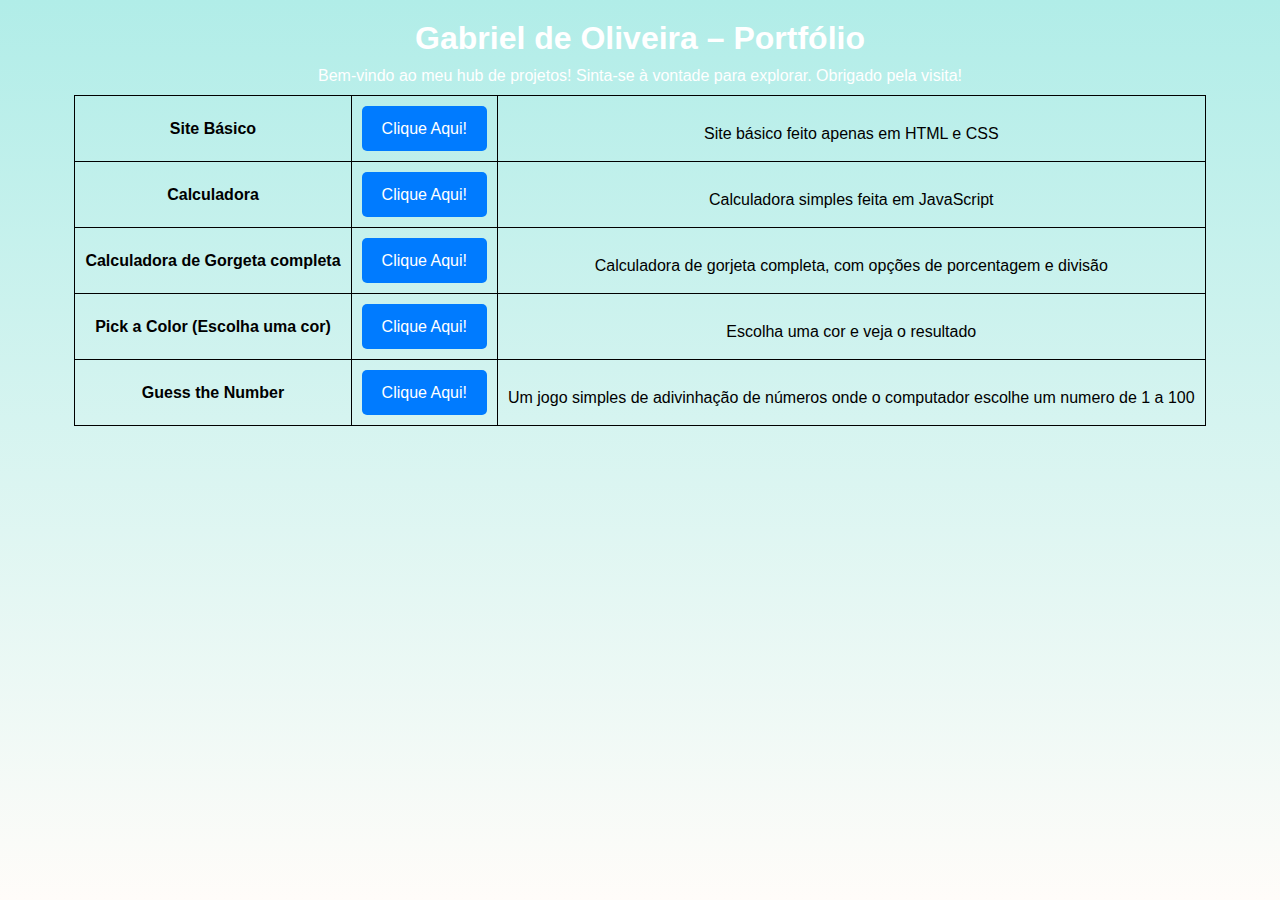
<file: Hub/index.html>
<!DOCTYPE html>
<html lang="en">
<head>
    <meta charset="UTF-8">
    <meta name="viewport" content="width=device-width, initial-scale=1.0">
    <link rel="stylesheet" href="style.css">
    <title>Document</title>
</head>
<body>
    <header>
        <h1>Gabriel de Oliveira – Portfólio</h1>
        <p>Bem-vindo ao meu hub de projetos! Sinta-se à vontade para explorar. Obrigado pela visita!</p>
    </header>
    
  
      <table>
        <tbody>
          <tr>
            <th>Site Básico</th>
            <td>
              <a href="docs/Site Básico HTML e CSS/index.html" class="button">Clique Aqui!</a>
            </td>
            <td>
              <p>Site básico feito apenas em HTML e CSS</p>
            </td>
          </tr>
          <tr>
            <th>Calculadora</th>
            <td>
              <a href="docs/Calculadora em JS/Projeto/index.html" class="button">Clique Aqui!</a>
            </td>
            <td>
              <p>Calculadora simples feita em JavaScript</p>
            </td>
          </tr>
          <tr>
            <th>Calculadora de Gorgeta completa</th>
            <td>
              <a href="docs/TipCalculator/index.html" class="button">Clique Aqui!</a>
            </td>
            <td>
              <p>Calculadora de gorjeta completa, com opções de porcentagem e divisão</p>
            </td>
          </tr>
          <tr>
            <th>Pick a Color (Escolha uma cor)</th>
            <td>
              <a href="docs/ColorChanger/index.html" class="button">Clique Aqui!</a>
            </td>
            <td>
              <p>Escolha uma cor e veja o resultado</p>
            </td>
          </tr>
          <tr>
            <th>Guess the Number</th>
            <td>
              <a href="docs/GuessTheNumber/index.html" class="button">Clique Aqui!</a>
            </td>
            <td>
              <p>Um jogo simples de adivinhação de números onde o computador escolhe um numero de 1 a 100</p>
            </td>
          </tr>
        </tbody>
      </table>
</body>
</html>
</file>
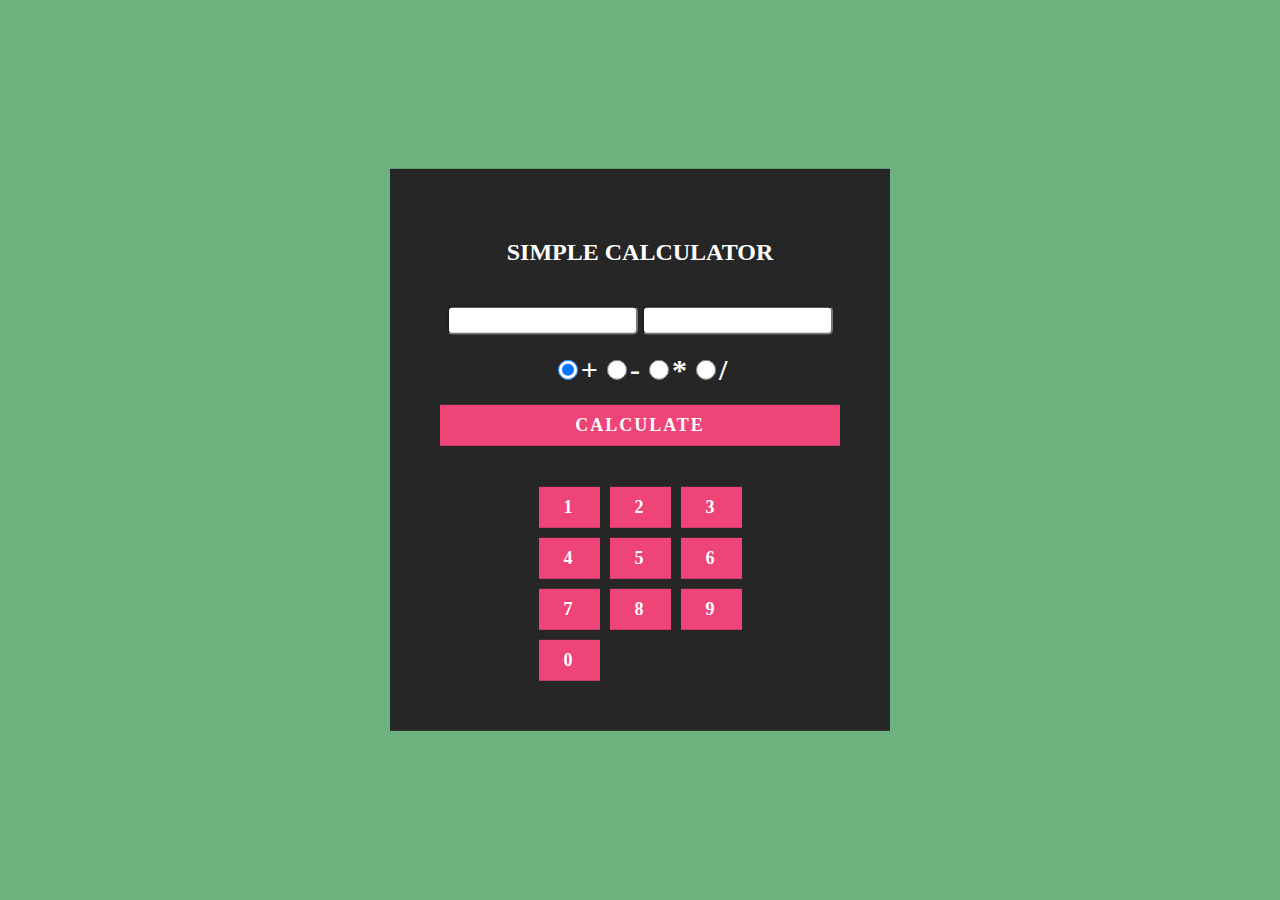
<file: Calculadora em JS/Projeto/index.html>
<!DOCTYPE html>
<html lang="en">
<head>
	<meta charset="UTF-8">
	<title>Simple Calculator using Javascript</title>
	<link href="style.css" rel="stylesheet">
</head>
<body>
	<div class="wrapper">
		<h2>Simple Calculator</h2>
		<input id="num-one" name="num-one" type="search" autocomplete="off"  onfocus="setActiveInput('num-one') ">
		<input id="num-two" name="num-two" type="search" autocomplete="off" onfocus="setActiveInput('num-two')"><br><br>
		<input checked id="box1" name="sign-area" type="radio" value="add"><b>+</b>
		<input id="box2" name="sign-area" type="radio" value="subtract"><b>-</b>
		<input id="box3" name="sign-area" type="radio" value="multiply"><b>*</b>
		<input id="box4" name="sign-area" type="radio" value="divide"><b>/</b><br><br>
		<button onclick="outcome()" type="button">calculate</button>
		<h1 id="resultArea"></h1>

		<!-- Move o contêiner da calculadora para dentro da caixa preta -->
		<div class="calculator">
			<button class="btn1" onclick="AppendToDisplay('1')">1</button>
			<button class="btn2" onclick="AppendToDisplay('2')">2</button>
			<button class="btn3" onclick="AppendToDisplay('3')">3</button>
			<button class="btn4" onclick="AppendToDisplay('4')">4</button>
			<button class="btn5" onclick="AppendToDisplay('5')">5</button>
			<button class="btn6" onclick="AppendToDisplay('6')">6</button>
			<button class="btn7" onclick="AppendToDisplay('7')">7</button>
			<button class="btn8" onclick="AppendToDisplay('8')">8</button>
			<button class="btn9" onclick="AppendToDisplay('9')">9</button>
			<button class="btn0" onclick="AppendToDisplay('0')">0</button>
		</div>
	</div>
	
	<script src="index.js">
	</script> 

</body>
</html>
</file>
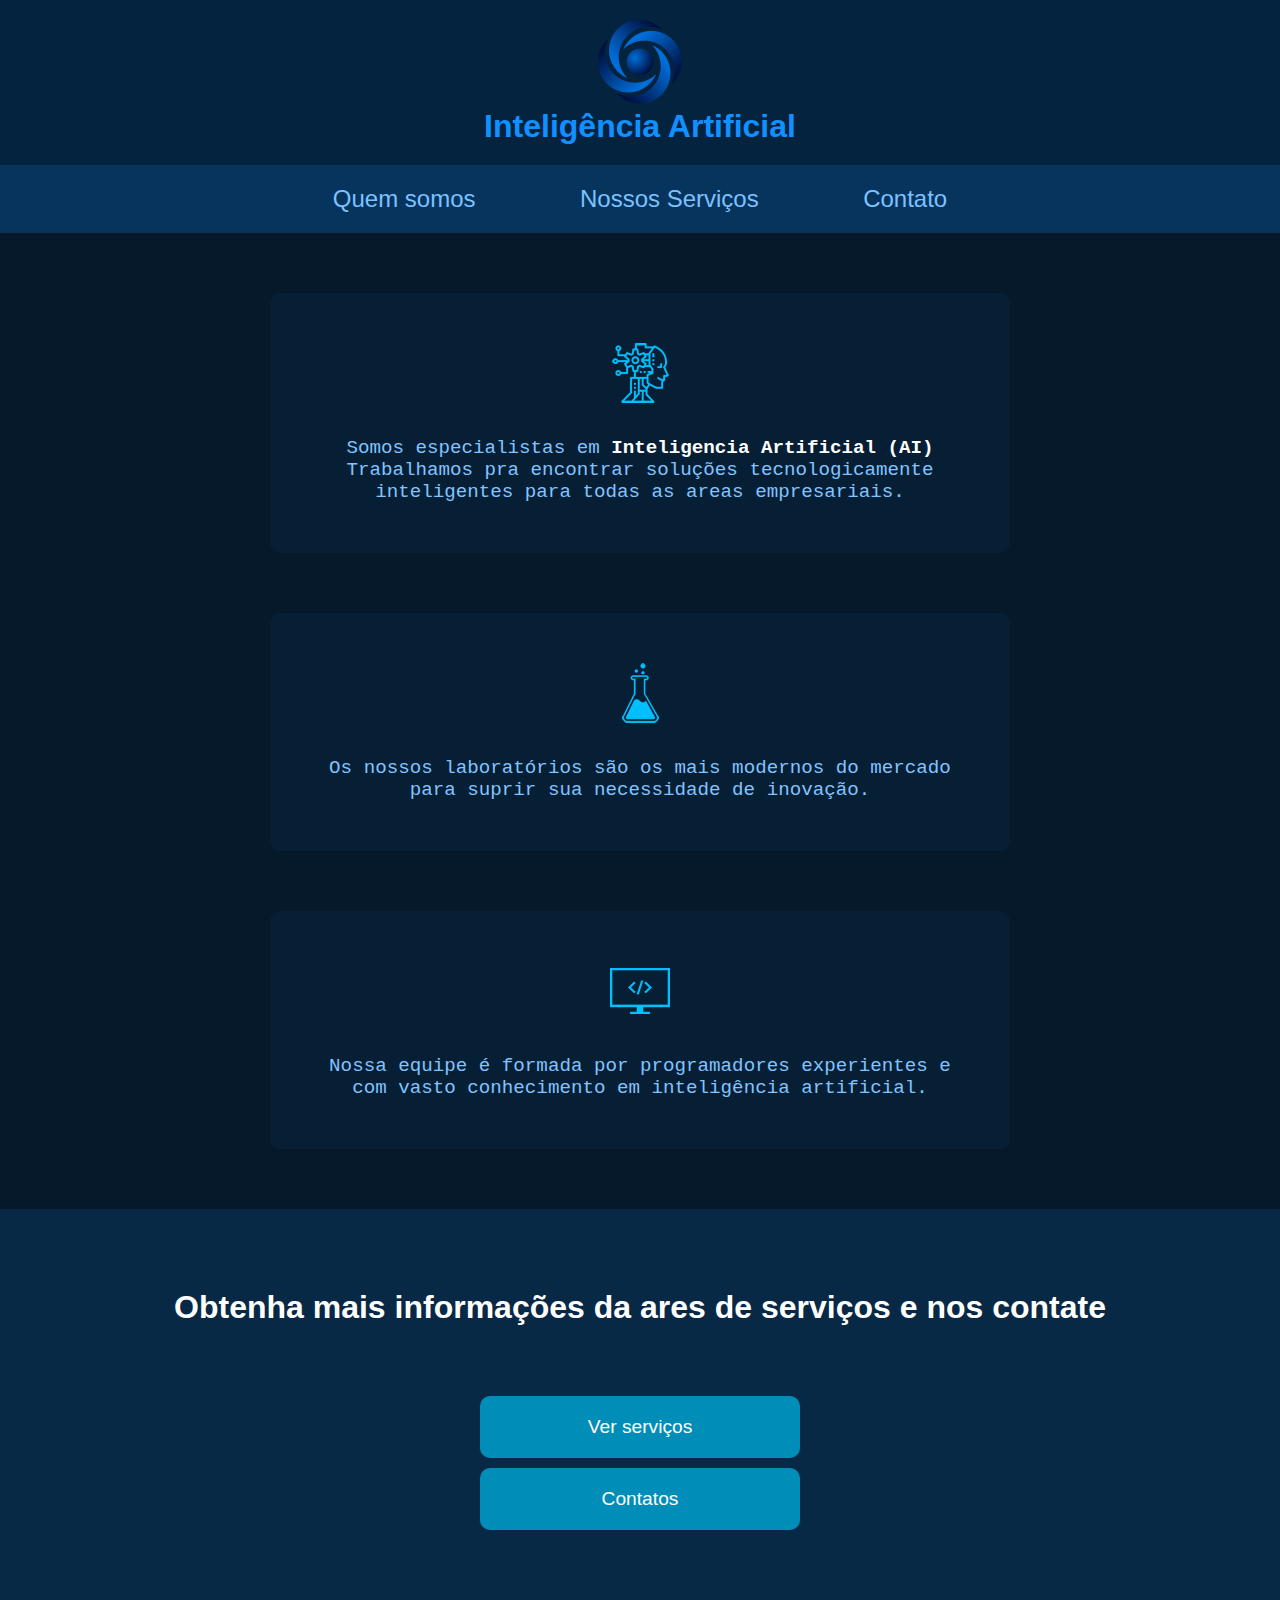
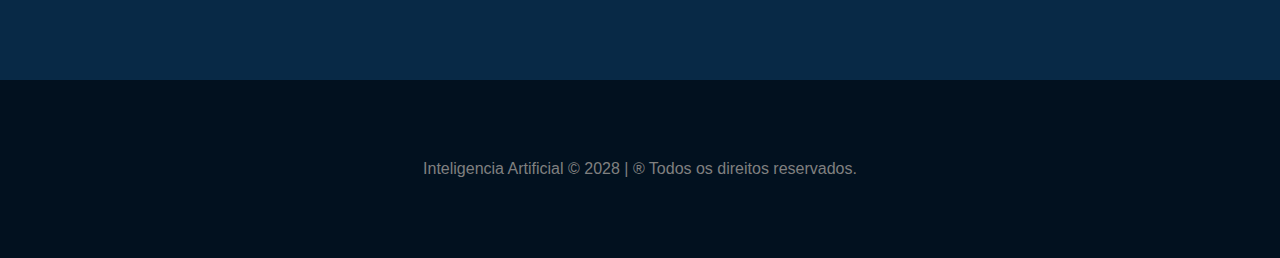
<file: Ex final do módulo/original/index.html>
<!DOCTYPE html>
<html lang="pt">

<head>
    <meta charset="UTF-8">
    <meta http-equiv="X-UA-Compatible" content="IE=edge">
    <meta name="viewport" content="width=device-width, initial-scale=1.0">
    <link rel="stylesheet" href="assets/css/style.css">
    <!-- Link de estilização da página -->
    <title>Inteligência Artificial</title>

    <!-- Favicon -->
     <link rel="shortcut icon" href="assets/images/logo_empresa.png" type="image/png">

</head>

<body>
    <!-- Cabeçalho -->
     <header class="container-cabecalho">
        <a href="index.html">
            <img src="assets/images/logo_empresa.png" alt="Logo da empresa" title="Inteligença Artificial">
        </a>
        <h3>Inteligência Artificial</h3>
     </header>
     <!-- Navegação -->
      <nav class="container-navegacao">

        <a href="index.html">Quem somos</a>
        <a href="servicos.html">Nossos Serviços</a>
        <a href="contatos.html">Contato</a>

      </nav>

      <!-- Quem Somos -->
       <section class="container-quem-somos">
        <article class="servico">

            <img src="assets/images/icon_ai.png" class="icone" alt="Icone" alt="Inteligência artificial">

            <p class="servico-texto">
                Somos especialistas em <span class="servico-texto-realce">Inteligencia Artificial (AI)</span><br>
                Trabalhamos pra encontrar soluções tecnologicamente inteligentes para todas as areas empresariais.
            </p>

        </article>

        <article class="servico">
            
            <img src="assets/images/icon_lab.png" class="icone" alt="Icone" alt="Laboratório Moderno">

            <p class="servico-texto">
                Os nossos laboratórios são os mais modernos do mercado para suprir sua necessidade de inovação.
            </p>

        </article>

        <article class="servico">
            
            <img src="assets/images/icon_computer.png" class="icone" alt="Icone" alt="Programadores Experientes">

            <p class="servico-texto">
                Nossa equipe é formada por programadores experientes e com vasto conhecimento em inteligência artificial.
            </p>

        </article>

       </section>

       <!-- Serviços ou Contatos -->
       <section class="container-servico-contatos">
        <h1>Obtenha mais informações da ares de serviços e nos contate</h1>

        <div class="botoes-servico-contatos">
            <a href="serviços.html"">Ver serviços</a>
            <a href="contatos.html"">Contatos</a>
        </div>
       </section>

         <!-- Rodapé -->
       <footer>
        Inteligencia Artificial &copy; 2028 | &reg; Todos os direitos reservados.
       </footer>
</body>

</html>
</file>
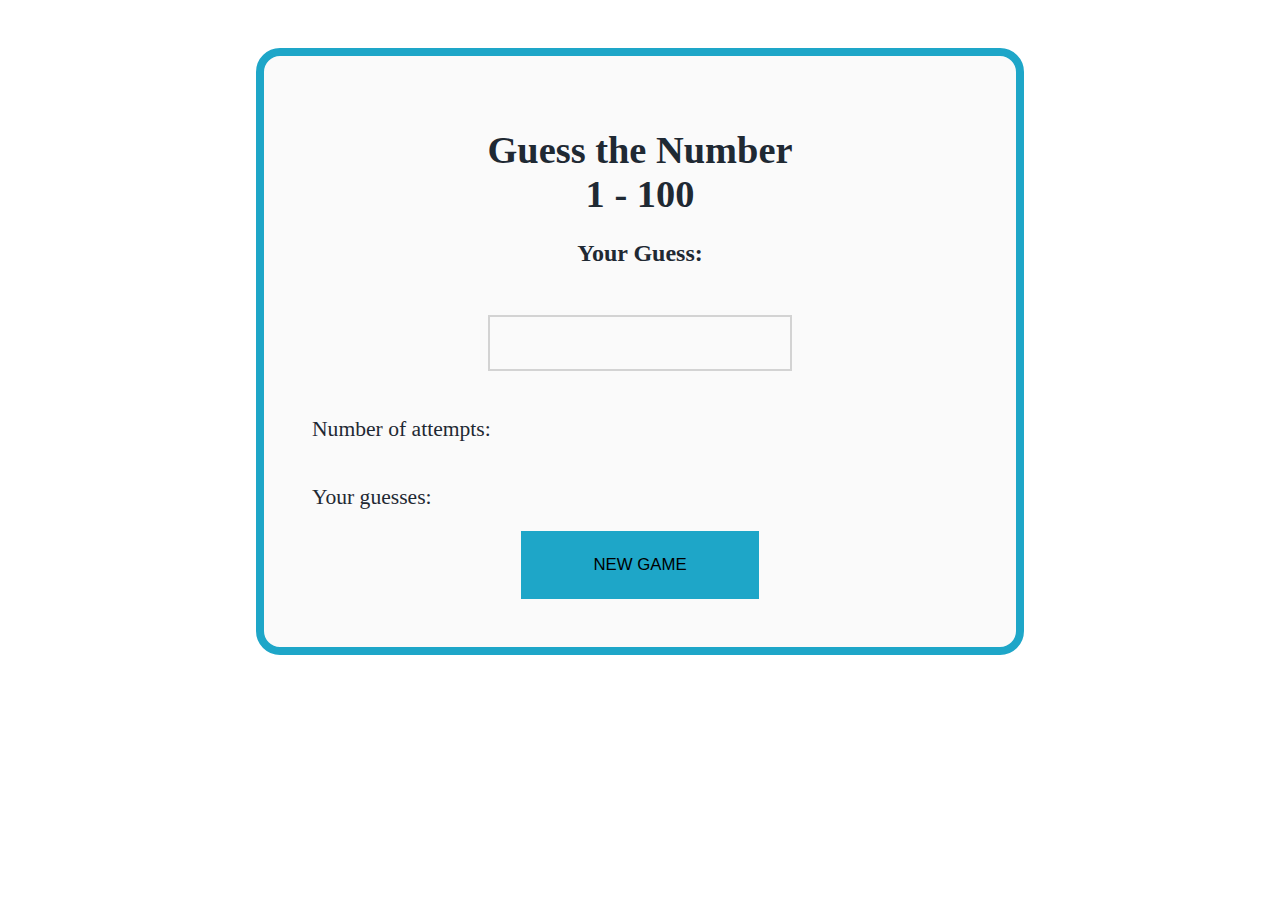
<file: Hub/docs/GuessTheNumber/index.html>
<!DOCTYPE html>
<html lang="en">
  <head>
    <meta charset="UTF-8" />
    <meta name="viewport" content="width=device-width, initial-scale=1.0" />
    <meta http-equiv="X-UA-Compatible" content="ie=edge" />
    <link rel="stylesheet" href="style.css" />
    <title>Guess the number</title>
  </head>
  <body onload="init()">
    <main>
      <div id="welcomeScreen">
        <h2>Guess the Number <br />1 - 100</h2>
      </div>

      <div id="gameArea">
        <section>
          <h3 id="textOutput">Your Guess:</h3>
          <input type="number" id="inputBox" min="1" max="100" onchange="compareNumbers()"/>
        </section>
        <section class="stats">
          <div class="info">
            <p>Number of attempts:</p>
            <span id="attempts"></span>
          </div>
          <div class="info">
            <p>Your guesses:</p>
            <span id="guesses"></span>
          </div>
        </section>
        <button id="newGameButton" onclick="newGame()">NEW GAME</button>
      </div>
    </main>
    <script src="index.js"></script>
  </body>
</html>
</file>
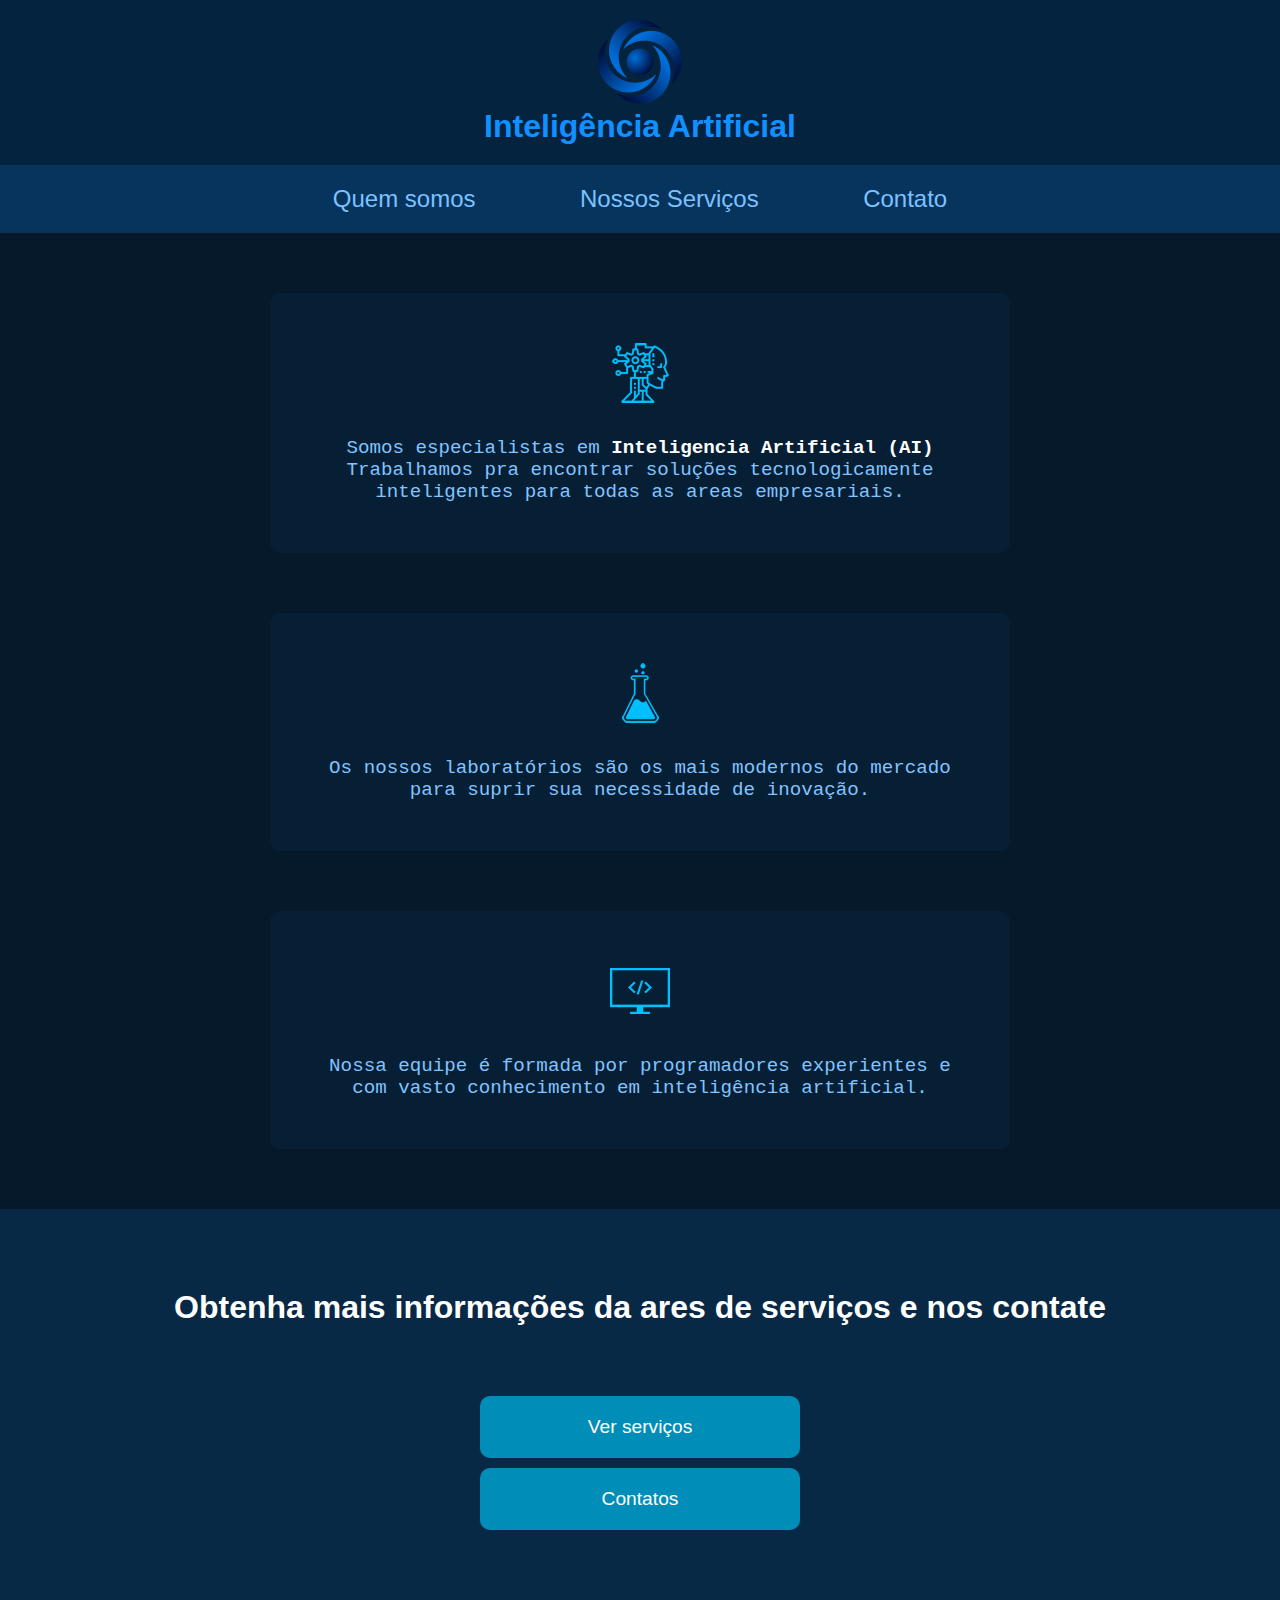
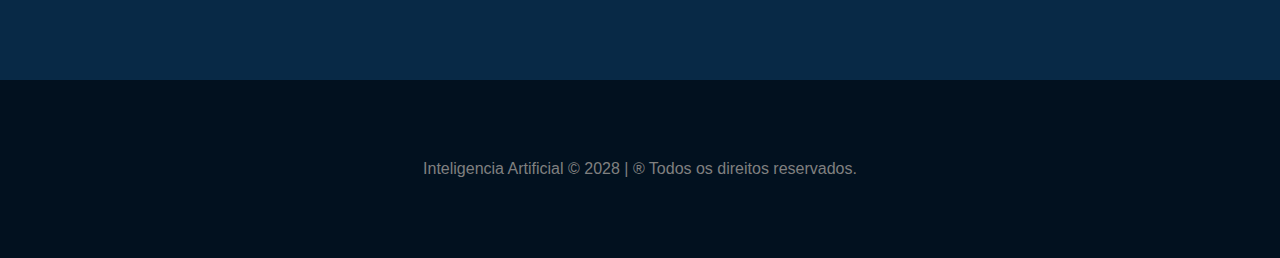
<file: Hub/docs/Site Básico HTML e CSS/index.html>
<!DOCTYPE html>
<html lang="pt">

<head>
    <meta charset="UTF-8">
    <meta http-equiv="X-UA-Compatible" content="IE=edge">
    <meta name="viewport" content="width=device-width, initial-scale=1.0">
    <link rel="stylesheet" href="assets/css/style.css">
    <!-- Link de estilização da página -->
    <title>Inteligência Artificial</title>

    <!-- Favicon -->
     <link rel="shortcut icon" href="assets/images/logo_empresa.png" type="image/png">

</head>

<body>
    <!-- Cabeçalho -->
     <header class="container-cabecalho">
        <a href="index.html">
            <img src="assets/images/logo_empresa.png" alt="Logo da empresa" title="Inteligença Artificial">
        </a>
        <h3>Inteligência Artificial</h3>
     </header>
     <!-- Navegação -->
      <nav class="container-navegacao">

        <a href="index.html">Quem somos</a>
        <a href="servicos.html">Nossos Serviços</a>
        <a href="contatos.html">Contato</a>

      </nav>

      <!-- Quem Somos -->
       <section class="container-quem-somos">
        <article class="servico">

            <img src="assets/images/icon_ai.png" class="icone" alt="Icone" alt="Inteligência artificial">

            <p class="servico-texto">
                Somos especialistas em <span class="servico-texto-realce">Inteligencia Artificial (AI)</span><br>
                Trabalhamos pra encontrar soluções tecnologicamente inteligentes para todas as areas empresariais.
            </p>

        </article>

        <article class="servico">
            
            <img src="assets/images/icon_lab.png" class="icone" alt="Icone" alt="Laboratório Moderno">

            <p class="servico-texto">
                Os nossos laboratórios são os mais modernos do mercado para suprir sua necessidade de inovação.
            </p>

        </article>

        <article class="servico">
            
            <img src="assets/images/icon_computer.png" class="icone" alt="Icone" alt="Programadores Experientes">

            <p class="servico-texto">
                Nossa equipe é formada por programadores experientes e com vasto conhecimento em inteligência artificial.
            </p>

        </article>

       </section>

       <!-- Serviços ou Contatos -->
       <section class="container-servico-contatos">
        <h1>Obtenha mais informações da ares de serviços e nos contate</h1>

        <div class="botoes-servico-contatos">
            <a href="servicos.html"">Ver serviços</a>
            <a href="contatos.html"">Contatos</a>
        </div>
       </section>

         <!-- Rodapé -->
       <footer>
        Inteligencia Artificial &copy; 2028 | &reg; Todos os direitos reservados.
       </footer>
</body>

</html>
</file>
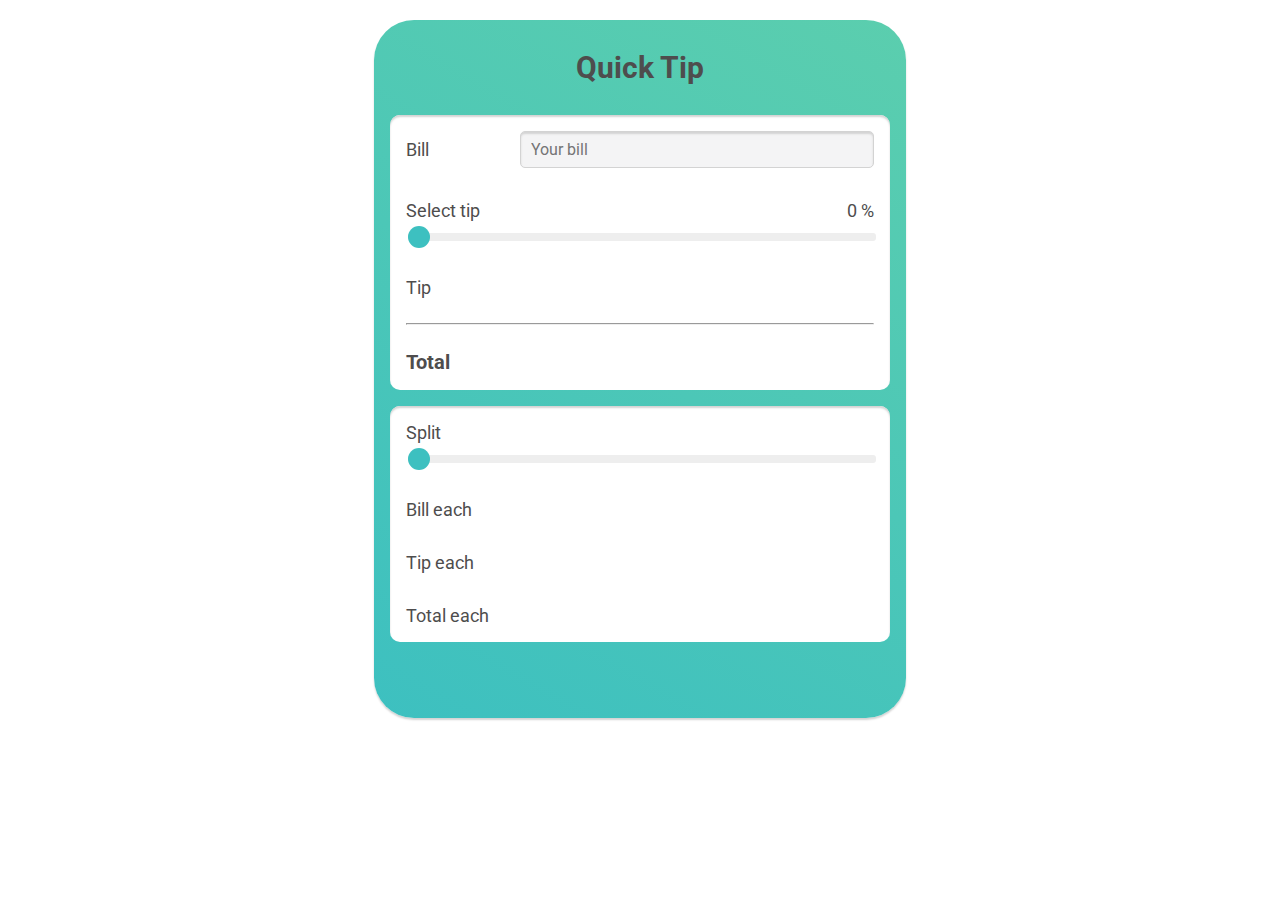
<file: Hub/docs/TipCalculator/index.html>
<!DOCTYPE html>
<html lang="en">
  <head>
    <meta charset="UTF-8" />
    <meta name="viewport" content="width=device-width, initial-scale=1.0" />
    <meta http-equiv="X-UA-Compatible" content="ie=edge" />
    <link
      href="https://fonts.googleapis.com/css2?family=Roboto:ital,wght@0,300;0,700;1,400&display=swap"
      rel="stylesheet"
    />
    <link rel="stylesheet" href="styles.css" />
    <title>Quick Tip</title>
  </head>
  <body>
    <main oninput="update()">
      <h1>Quick Tip</h1>
      <section>
        <div class="bill">
          <label for="yourBill">Bill</label>
          <input type="number" placeholder="Your bill" id="yourBill" />
        </div>
        <div>
          <div class="space-between">
            <label for="">Select tip</label><span id="tipPercent">0 %</span>
          </div>
          <input type="range" value="0" id="tipInput" class="range" />
        </div>
        <div class="space-between">
          <span>Tip</span>
          <span id="tipValue"></span>
        </div>
        <hr />
        <div class="space-between total">
          <span>Total</span>
          <span id="totalWithTip"></span>
        </div>
      </section>

      <section>
        <div>
          <div class="space-between">
            <label for="splitInput">Split</label>
            <span id="splitValue"></span>
          </div>
          <input
            type="range"
            min="1"
            max="10"
            value="1"
            id="splitInput"
            class="range"
          />
        </div>
        <div class="space-between">
          <span>Bill each</span>
          <span id="billEach"></span>
        </div>
        <div class="space-between">
          <span>Tip each</span>
          <span id="tipEach"></span>
        </div>
        <div class="space-between">
          <span>Total each</span>
          <span id="totalEach"></span>
        </div>
      </section>
    </main>
    <script src="index.js"></script>
  </body>
</html>
</file>
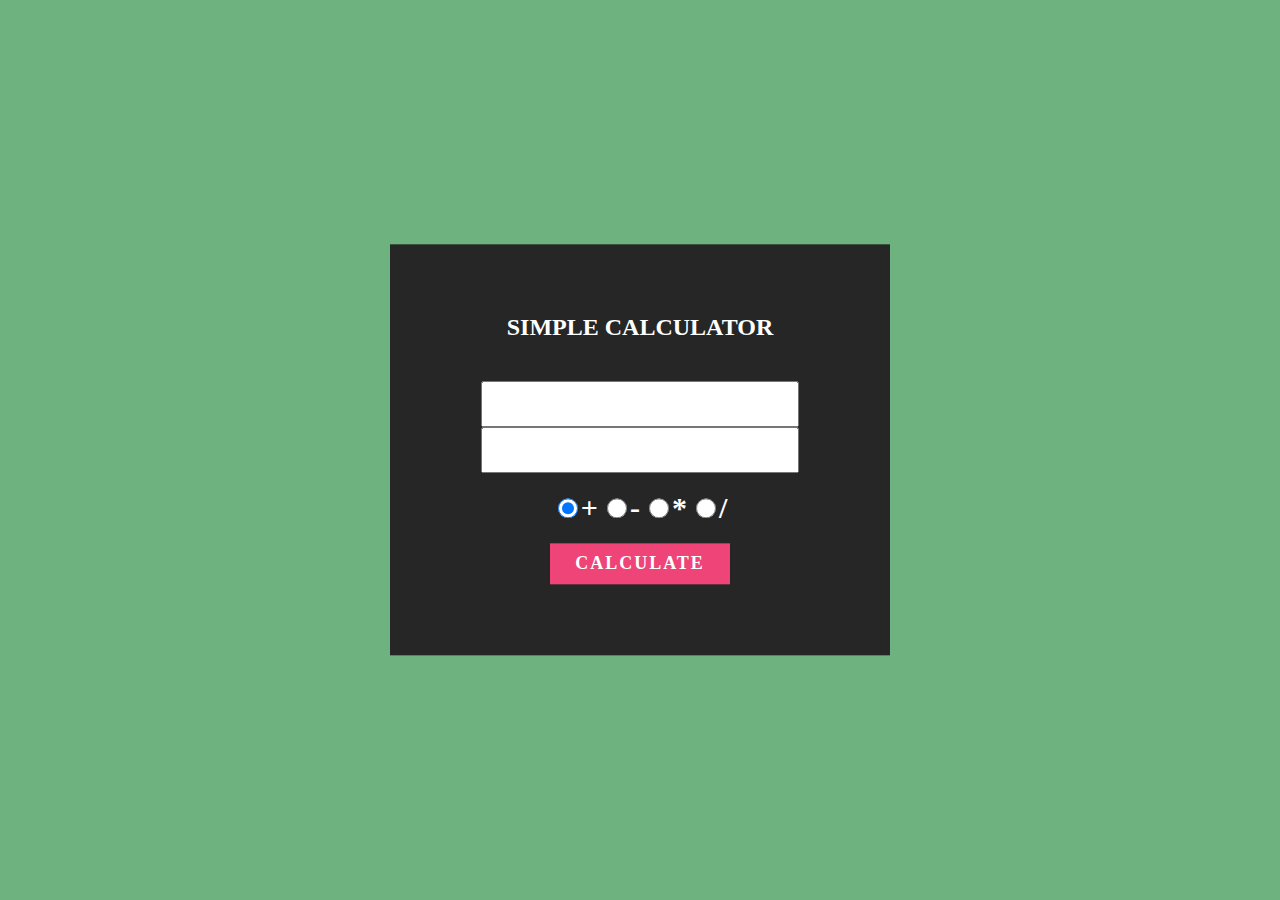
<file: Calculadora em JS/Projeto/calculadora/depois/index.html>
<!DOCTYPE html>
<html lang="en">
<head>
	<meta charset="UTF-8">
	<title>Simple Calculator using Javascript</title>
	<link href="style.css" rel="stylesheet">
</head>
<body>
	<div class="wrapper">
		<h2>Simple Calculator</h2><input id="num-one" name="num-one" type="text"> <input id="num-two" name="num-two" type="text"><br>
		<br>
		<input checked id="box1" name="sign-area" type="radio" value="add"><b>+</b> <input id="box2" name="sign-area" type="radio" value="subtract"><b>-</b> <input id="box3" name="sign-area" type="radio" value="multiply"><b>*</b> <input id="box4" name="sign-area" type="radio" value="divide"><b>/</b><br>
		<br>
		<button onclick="outcome()" type="button">calculate</button>
		<h1 id="resultArea"></h1>
	</div>
	<script src="index.js">
	</script> 

</body>
</html>
</file>
<file: Hub/style.css>
/*---------- genericos para alterar a pag inteira ----------*/
*
{
    padding: 0;
    margin: 0;
}

header
{
    color: white;
    padding: 10px;
    text-align: center;
}

body
{
    font-family: Arial, sans-serif;
    background: linear-gradient(to bottom, #B1EDE8 0%, #FFFCF9  100%);
}

html, body {
    height: 100%;
    margin: 0;
    padding: 0;
}

.center-text
{
    text-align: center;
}


/*----------Estilizando a pagina----------*/

table, th, td
{
    border: 1px solid black;
    border-collapse: collapse;
    padding: 10px;
    box-sizing: border-box;
    margin: auto;
}

h1
{
    text-align: center;
    margin-top: 10px;
}

p
{
    text-align: center;
    margin-top: 10px
}

/*---------- Estilizando Botão ----------*/



.button {
  display: inline-block;
  padding: 10px 20px;
  background-color: #007BFF;
  color: white;
  text-decoration: none;
  border: none;
  border-radius: 5px;
  text-align: center;
  cursor: pointer;
}

.button:hover {
  background-color: #0056b3;
}

a
{
    line-height: 25px;
    text-decoration: none;
    color: black;
}

footer
{
    text-align: center;
}
</file>
<file: Calculadora em JS/Projeto/style.css>
body {
    background: #6eb37f;
}

.wrapper {
    width: 400px;
    position: absolute;
    top: 50%;
    left: 50%;
    transform: translate(-50%, -50%);
    background: #262626;
    padding: 50px;
    color: #fff;
    text-align: center;
}

.wrapper h2 {
    text-transform: uppercase;
    font-family: poppins;
    margin-bottom: 10%;
}

.wrapper input
{
	border-radius: 5px;
	padding: 5px;
}

input[type="text"] {
    height: 40px;
    font-size: 24px;
}

button {
    background: #EE4477;
    border: none;
    color: #fff;
    display: inline-block;
    padding: 10px 25px;
    font-size: 18px;
    text-transform: uppercase;
    font-family: poppins;
    letter-spacing: 2px;
    font-weight: bold;
    cursor: pointer;
}

button[type="button"] {
    margin-bottom: 20px; /* Espaço entre o botão "Calculate" e os números */
    width: 100%; /* Faz o botão "Calculate" ocupar toda a largura */
    text-align: center;
}

input[type="radio"] {
    width: 20px;
    height: 20px;
}

b {
    font-size: 30px;
}

.calculator {
    display: grid; /* Altere para grid layout */
    grid-template-columns: repeat(3, 1fr); /* Define 3 colunas de tamanhos iguais */
    gap: 10px; /* Espaço entre os botões */
    margin-top: 20px; /* Espaço entre os checkboxes e os números */
    width: fit-content; /* Ajusta a largura ao conteúdo */
    margin-left: auto;
    margin-right: auto; /* Centraliza os botões dentro da caixa preta */
}

.calc-item {
    width: 50px;
    height: 50px;
    background: #EE4477;
    border: none;
    border-radius: 5px;
    font-size: 20px;
    font-weight: bold;
    color: #fff;
    display: flex;
    justify-content: center;
    align-items: center;
    cursor: pointer;
    transition: background 0.3s ease;
}

.calc-item:hover {
    background: #dd3366;
}

.calc-item:active {
    background: #bb2244;
}
</file>
<file: Ex final do módulo/original/assets/css/style.css>
/*Estilização da página*/
*
{
    margin: 0;
    padding: 0;
}

body
{
    font-family: Arial, Helvetica, sans-serif;
    color: white;
}

/*--------------------------------------------------------------*/
                        /*Classes gerais*/
.text-center
{
    text-align: center;
}

.margin-top
{
    margin-top: 40px;
}

/*--------------------------------------------------------------*/

.container-cabecalho
{
    text-align: center;
    padding: 20px;
    background-color: #04233f;
}

.container-cabecalho h3
{
    font-weight: 600;
    font-size: 2em;
    color: #1190ff;
}

/*--------------------------------------------------------------*/

.container-navegacao
{
    text-align: center;
    padding: 20px;
    background-color: #06345d;
}

.container-navegacao a
{
    font-size: 1.5em;
    margin: 0px 50px;
    text-decoration: none;
    color: #7cc2ff;
}

.container-navegacao a:hover
{
    color: #1190ff;
}

/*--------------------------------------------------------------*/

.container-quem-somos
{
    background-color: #05192a;
    overflow: auto;
}

.container-quem-somos .servico
{
    float: center;
    margin: 60px auto;
    background-color: #061f35;
    width: 50%;
    padding: 50px;
    border-radius: 10px;
    text-align: center;
}

.container-quem-somos .servico .icone
{
    margin-bottom: 10px;
}

.container-quem-somos .servico-texto
{
    font-family: 'Courier New', Courier, monospace;
    margin-top: 20px;
    font-size: 1.2em;
    color: #81c4ff;
}

.container-quem-somos .servico-texto-realce
{
    color: white;
    font-weight: bold;
}

/*--------------------------------------------------------------*/

.container-servico-contatos
{
    background-color: #082946;
    padding: 80px;
    text-align: center;
}

.container-servico-contatos .botoes-servico-contatos
{
    padding: 60px;
    text-align: center;
}

.botoes-servico-contatos a
{
    display: block;
    max-width: 200px;
    text-decoration: none;
    font-size: 1.2em;
    background-color: #008eb9;
    color: white;
    padding: 20px 60px;
    margin: 10px auto;
    border-radius: 10px;
}

.botoes-servico-contatos a:hover
{
    background-color: white;
    color: black;
}

/*--------------------------------------------------------------*/

.container-servicos
{
    background-color: #05192a;
    font-size: 1.1em;
    padding: 60px;
    overflow: auto;
}

.container-servicos h1
{
    font-size: 3em;
    color: white;
    margin-bottom: 20px;
}

.container-servicos h3
{
    color: #2097ff;
    padding: 20px 0;
}

.container-servicos article
{
    width: 40%;
    margin: auto;
    float: center;
}

.container-servicos li
{
    margin-bottom: 20px;
    margin-left: 50px;
    color: white;
}

/*--------------------------------------------------------------*/
.container-contatos
{
    background-color: #05192a;
    padding: 80px;
}

.container-contatos h1
{
    font-size: 3em;
    color: white;
    margin-bottom: 20px;
}

.container-contatos h3
{
    font-size: 1.5em;
    font-weight: 100;
    width: 40%;
    margin: auto;
    color: white;
    margin-bottom: 20px;
    border: 1px solid #105088;
    background-color: #08253f;
    border-radius: 10px;
    padding: 20px;
}

.container-contatos .contatos
{
    display: block;
    font-size: 2em;
    text-decoration: none;
    color: #00a2ff;
    margin-bottom: 20px;
}

/*--------------------------------------------------------------*/

footer
{
    text-align: center;
    padding: 80px;
    background-color: #02111f;
    color: grey;
}

/*--------------------------------------------------------------*/
</file>
<file: Hub/docs/GuessTheNumber/style.css>
:root {
    --green: #5ed68a;
    --red: #1ea6c8;
    --background: #fafafa;
    --gradient-1: #343e63;
    --gradient-2: #2a3352;
  }
  
  html {
    font-size: 12px;
    font-weight: 300;
  }
  
  body {
    width: 90vw;
    margin: 0 auto;
    background: radial-gradient(var(--gradient1), var(--gradient2));
    padding: 4rem;
  }
  
  main {
    text-align: center;
    background: var(--background);
    border: solid var(--red);
    border-width: 8px 8px 8px 8px;
    min-height: 40vh;
    border-radius: 2rem 2rem 2rem 2rem;
    padding: 4rem;
    color: #1f2933;
  }
  
  h2 {
    font-size: 3.2rem;
    margin: 2rem 2rem 2rem 2rem;
  }
  
  p {
    font-size: 1.8rem;
  }

  .button-wrapper {
    display: flex;
    flex-direction: column;
  }
  
  button {
    border: none;
    cursor: pointer;
    background: var(--green);
    padding: 2rem 6rem;
    border-radius: 1rem 1rem 0 0;
    font-size: 1.4rem;
  }
  
  button:last-child {
    background: var(--red);
    border-radius: 0 0 1rem 1rem;
  }

  /* game screen */
  
  h3 {
    font-size: 2rem;
  }
  
  input {
    border: 2px solid lightgray;
    background: transparent;
    margin: 2rem 0;
    padding: 1rem 0;
    width: 25rem;
    text-align: center;
    font-size: 2rem;
  }

  .stats {
    text-align: left;
  }
  
  .info {
    display: flex;
    justify-content: space-between;
    align-items: center;
  }
  
  .info span {
    font-size: 1.6rem;
  }

  #newGameButton {
    border-radius: 0;
  }
  
  @media (min-width: 800px) {
    body {
      width: 60vw;
    }
  }
</file>
<file: Hub/docs/Site Básico HTML e CSS/assets/css/style.css>
/*Estilização da página*/
*
{
    margin: 0;
    padding: 0;
}

body
{
    font-family: Arial, Helvetica, sans-serif;
    color: white;
}

/*--------------------------------------------------------------*/
                        /*Classes gerais*/
.text-center
{
    text-align: center;
}

.margin-top
{
    margin-top: 40px;
}

/*--------------------------------------------------------------*/

.container-cabecalho
{
    text-align: center;
    padding: 20px;
    background-color: #04233f;
}

.container-cabecalho h3
{
    font-weight: 600;
    font-size: 2em;
    color: #1190ff;
}

/*--------------------------------------------------------------*/

.container-navegacao
{
    text-align: center;
    padding: 20px;
    background-color: #06345d;
}

.container-navegacao a
{
    font-size: 1.5em;
    margin: 0px 50px;
    text-decoration: none;
    color: #7cc2ff;
}

.container-navegacao a:hover
{
    color: #1190ff;
}

/*--------------------------------------------------------------*/

.container-quem-somos
{
    background-color: #05192a;
    overflow: auto;
}

.container-quem-somos .servico
{
    float: center;
    margin: 60px auto;
    background-color: #061f35;
    width: 50%;
    padding: 50px;
    border-radius: 10px;
    text-align: center;
}

.container-quem-somos .servico .icone
{
    margin-bottom: 10px;
}

.container-quem-somos .servico-texto
{
    font-family: 'Courier New', Courier, monospace;
    margin-top: 20px;
    font-size: 1.2em;
    color: #81c4ff;
}

.container-quem-somos .servico-texto-realce
{
    color: white;
    font-weight: bold;
}

/*--------------------------------------------------------------*/

.container-servico-contatos
{
    background-color: #082946;
    padding: 80px;
    text-align: center;
}

.container-servico-contatos .botoes-servico-contatos
{
    padding: 60px;
    text-align: center;
}

.botoes-servico-contatos a
{
    display: block;
    max-width: 200px;
    text-decoration: none;
    font-size: 1.2em;
    background-color: #008eb9;
    color: white;
    padding: 20px 60px;
    margin: 10px auto;
    border-radius: 10px;
}

.botoes-servico-contatos a:hover
{
    background-color: white;
    color: black;
}

/*--------------------------------------------------------------*/

.container-servicos
{
    background-color: #05192a;
    font-size: 1.1em;
    padding: 60px;
    overflow: auto;
}

.container-servicos h1
{
    font-size: 3em;
    color: white;
    margin-bottom: 20px;
}

.container-servicos h3
{
    color: #2097ff;
    padding: 20px 0;
}

.container-servicos article
{
    width: 40%;
    margin: auto;
    float: center;
}

.container-servicos li
{
    margin-bottom: 20px;
    margin-left: 50px;
    color: white;
}

/*--------------------------------------------------------------*/
.container-contatos
{
    background-color: #05192a;
    padding: 80px;
}

.container-contatos h1
{
    font-size: 3em;
    color: white;
    margin-bottom: 20px;
}

.container-contatos h3
{
    font-size: 1.5em;
    font-weight: 100;
    width: 40%;
    margin: auto;
    color: white;
    margin-bottom: 20px;
    border: 1px solid #105088;
    background-color: #08253f;
    border-radius: 10px;
    padding: 20px;
}

.container-contatos .contatos
{
    display: block;
    font-size: 2em;
    text-decoration: none;
    color: #00a2ff;
    margin-bottom: 20px;
}

/*--------------------------------------------------------------*/

footer
{
    text-align: center;
    padding: 80px;
    background-color: #02111f;
    color: grey;
}

/*--------------------------------------------------------------*/
</file>
<file: Hub/docs/TipCalculator/styles.css>
html {
    font-family: "Roboto", sans-serif;
    font-size: 10px;
    color: #4e4d4d;
  }
  
  main {
    max-width: 50rem;
    margin: 2rem auto;
    padding: 3rem 1.6rem 6rem 1.6rem;
    background: linear-gradient(30deg, #3dc0c0, #5bceae);
    border-radius: 4rem;
    box-shadow: 0 2px 2px lightgray;
  }
  
  h1 {
    text-align: center;
    font-size: 3rem;
    margin: 0;
    padding-bottom: 3rem;
  }
  
  section {
    background-color: white;
    font-size: 1.8rem;
    margin-bottom: 1.6rem;
    padding: 0 1.6rem;
    border-radius: 1rem;
    box-shadow: inset 0 2px 2px lightgray;
  }
  
  section > div {
    padding: 1.6rem 0;
  }
  
  .bill {
    display: flex;
  }
  .bill label {
    flex: 1;
    align-self: center;
  }
  .bill input {
    flex: 3;
  }
  
  input[type="number"] {
    font-family: inherit;
    background: #f4f4f5;
    font-size: 1.6rem;
    border: 1px solid lightgray;
    border-radius: 0.5rem;
    padding: 0.8rem 0 0.8rem 1rem;
    box-shadow: inset 0 2px 2px lightgray;
  }
  
  .space-between {
    display: flex;
    justify-content: space-between;
  }
  
  .total {
    font-size: 2rem;
    font-weight: bolder;
  }
  
  .range {
    -webkit-appearance: none;
    width: 100%;
    height: 8px;
    margin-top: 1.2rem;
    background: #eee;
    border-radius: 0.3rem;
    outline-color: #5bceae;
  }
  
  .range::-webkit-slider-thumb {
    -webkit-appearance: none;
    width: 2.2rem;
    height: 2.2rem;
    border-radius: 50%;
    background: #3dc0c0;
    cursor: pointer;
  }
  
  .range::-moz-range-thumb {
    width: 2.2rem;
    height: 2.2rem;
    border-radius: 50%;
    background: #3dc0c0;
    cursor: pointer;
    border: 0;
  }
  
  .range::-moz-focus-outer {
    border: 0;
  }
</file>
<file: Calculadora em JS/Projeto/calculadora/depois/style.css>
body {
	background: #6eb37f;
}
.wrapper {
	width: 400px;
	position: absolute;
	top: 50%;
	left: 50%;
	transform: translate(-50%, -50%);
	background: #262626;
	padding: 50px;
	color: #fff;
	text-align: center;
}
.wrapper h2 {
	text-transform: uppercase;
	font-family: poppins;
	margin-bottom: 10%;
}
input[type="text"] {
	height: 40px;

}
input[type="text"] {
	font-size: 24px;
}
button {
	background: #EE4477;
	border: none;
	color: #fff;
	display: inline-block;
	padding: 10px 25px;
	font-size: 18px;
	text-transform: uppercase;
	font-family: poppins;
	letter-spacing: 2px;
	font-weight: bold;
}
input[type="radio"] {
	width: 20px;
	height: 20px;
}
b {
	font-size: 30px;
}
</file>
